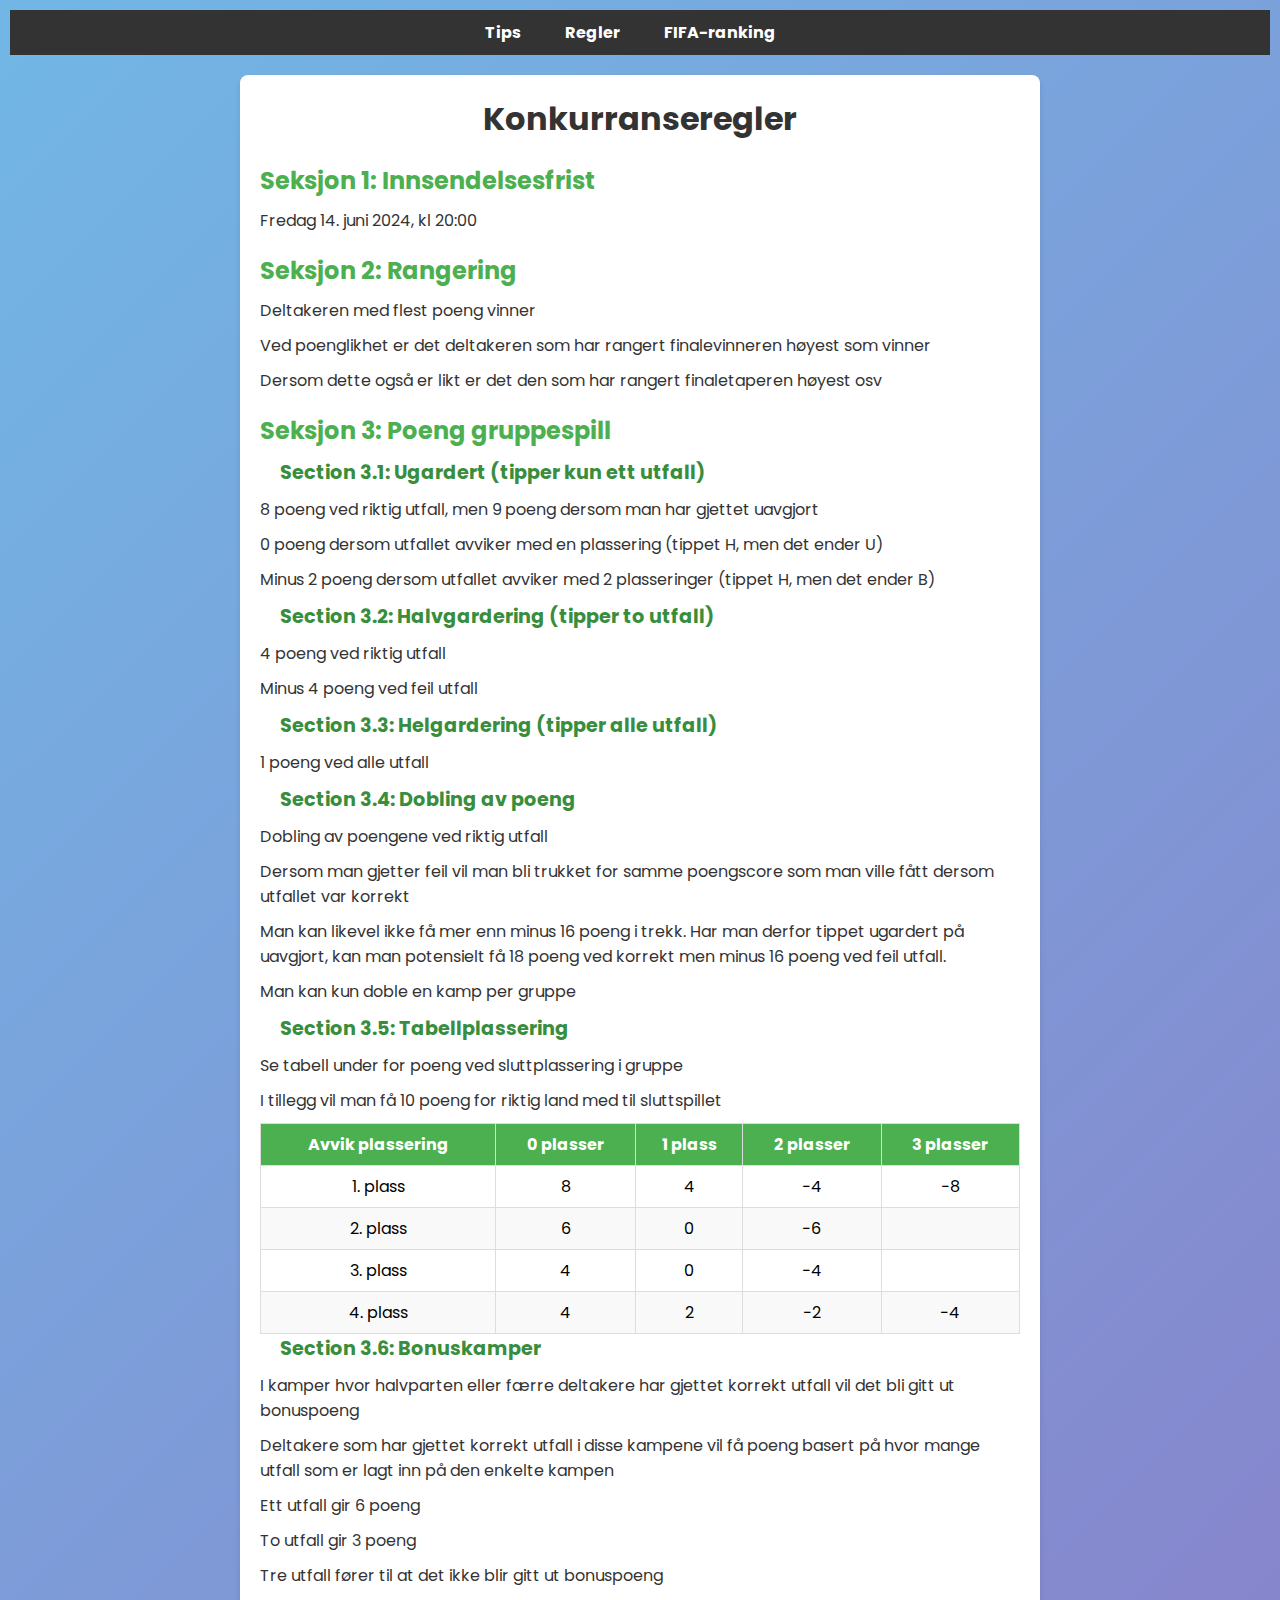
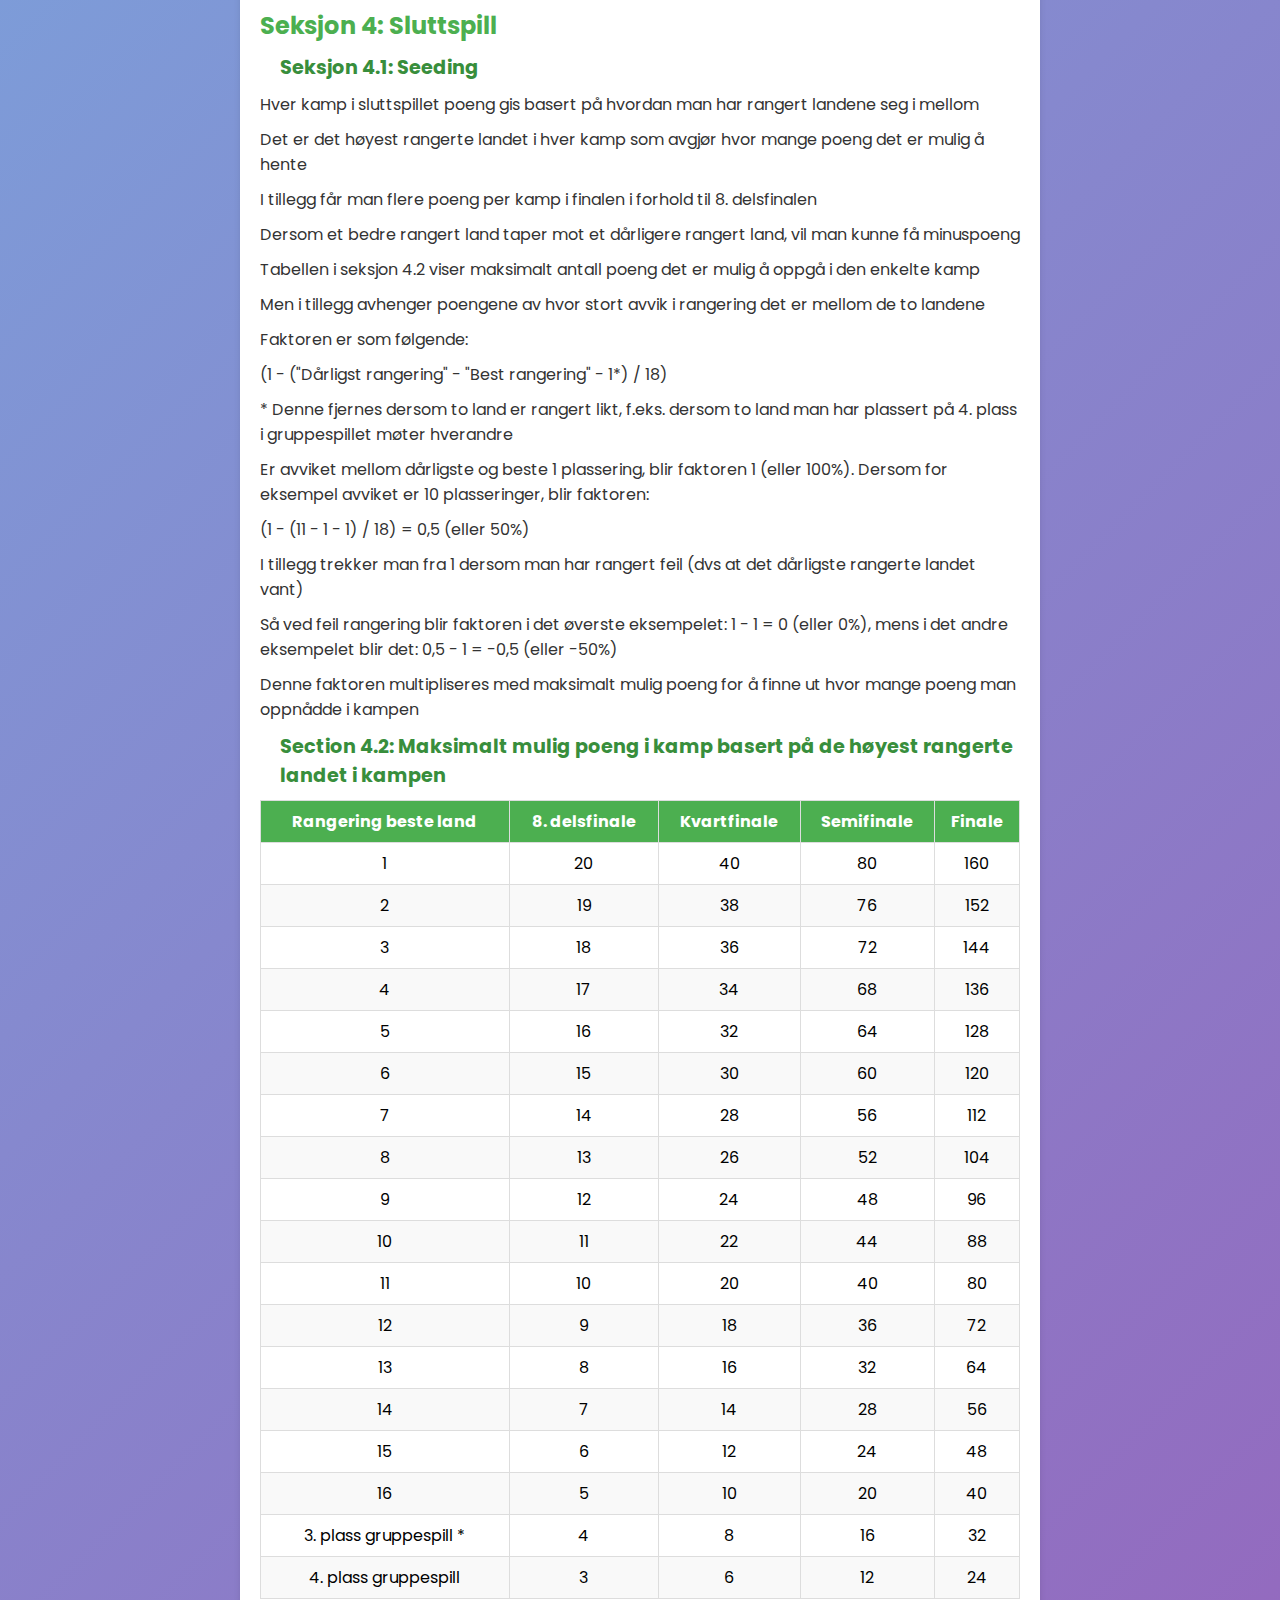
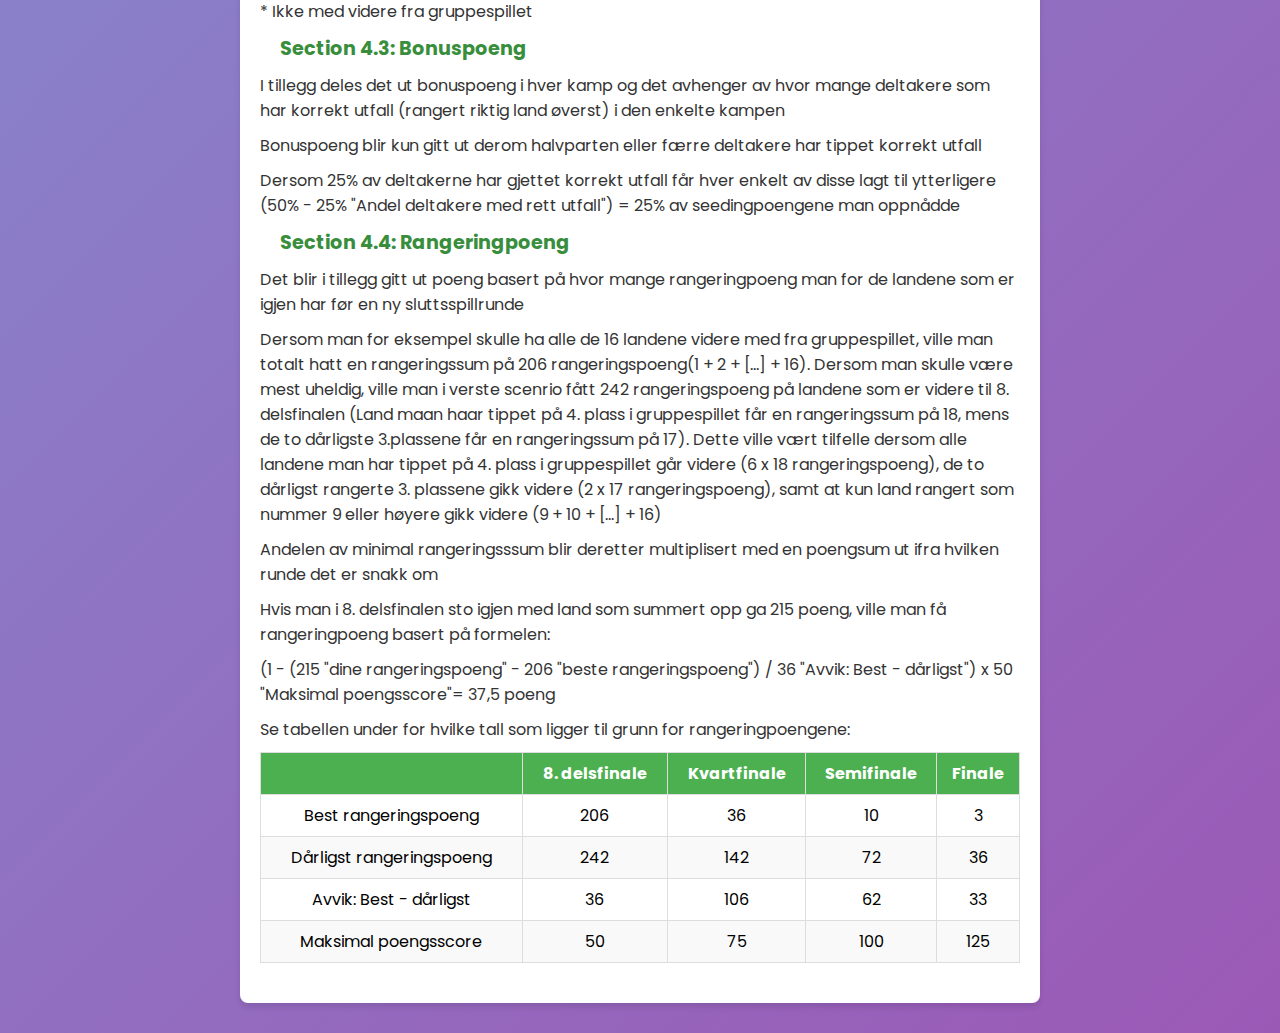
<file: regler.html>
<!DOCTYPE html>
<html lang="en">
<head>
    <meta charset="UTF-8">
    <title>Tippekonkurranse EM 2024 - regler</title>
    <meta name="viewport" content="width=device-width, initial-scale=1.0">
</head>
    <style>

        /* Add the imported font */
        @import url(https://fonts.googleapis.com/css2?family=Poppins:wght@200;300;400;500;600;700&display=swap);

        * {
            margin: 0;
            padding: 0;
            box-sizing: border-box;
            font-family: 'Poppins', sans-serif;
        }

        body {
            display: flex;
            flex-direction: column;
            min-height: 100vh;
            justify-content: center;
            align-items: center;
            padding: 10px;
            background: linear-gradient(135deg, #71b7e6, #9b59b6);
        }

        header {
            width: 100%;
            background-color: #333;
            color: #fff;
            padding: 10px 0;
        }
        nav ul {
            list-style-type: none;
            padding: 0;
            text-align: center;
        }

        nav ul li {
            display: inline;
            margin-right: 20px;
        }

        nav ul li a {
            color: white;
            text-decoration: none;
            font-weight: bold;
            padding: 5px 10px;
        }

        nav ul li a:hover {
            background-color: #555;
        }

        .container {
            max-width: 800px;
            width: 100%;
            background-color: #fff;
            padding: 20px;
            margin: 20px;
            border-radius: 8px;
            box-shadow: 0 4px 6px rgba(0, 0, 0, 0.1);
        }

        h1 {
            text-align: center;
            margin-bottom: 20px;
            color: #333;
        }

        .rules-section {
            margin-bottom: 20px;
        }

        .rules-section h2 {
            font-size: 1.5em;
            margin-bottom: 10px;
            color: #4CAF50;
        }

        .rules-section h3 {
            font-size: 1.2em;
            margin-bottom: 10px;
            color: #388E3C;
            margin-left: 20px; /* Indent subsections */
        }

        .rules-section p {
            font-size: 1em;
            margin-bottom: 10px;
            color: #333;
        }

        .rules-section table {
            width: 100%;
            border-collapse: collapse;
            margin-top: 10px;
        }

        .rules-section th, .rules-section td {
            border: 1px solid #ddd;
            padding: 8px;
            text-align: center;
        }

        .rules-section th {
            background-color: #4CAF50;
            color: white;
        }

        .rules-section tr:nth-child(even) {
            background-color: #f9f9f9;
        }
    </style>
</head>
<body>

<header>
    <nav>
        <ul>
            <li><a href="index.html">Tips</a></li>
            <li><a href="regler.html">Regler</a></li>
            <li><a href="https://inside.fifa.com/fifa-world-ranking/men" target="_blank">FIFA-ranking</a></li>
        </ul>
    </nav>
</header>

<div class="container">
    <h1>Konkurranseregler</h1>

    <div class="rules-section">
        <h2>Seksjon 1: Innsendelsesfrist</h2>
        <p>Fredag 14. juni 2024, kl 20:00</p>
    </div>

    <div class="rules-section">
        <h2>Seksjon 2: Rangering</h2>
        <p>Deltakeren med flest poeng vinner</p>
        <p>Ved poenglikhet er det deltakeren som har rangert finalevinneren høyest som vinner</p>
        <p>Dersom dette også er likt er det den som har rangert finaletaperen høyest osv</p>
    </div>

    <div class="rules-section">
        <h2>Seksjon 3: Poeng gruppespill</h2>
        <h3>Section 3.1: Ugardert (tipper kun ett utfall)</h3>
        <p>8 poeng ved riktig utfall, men 9 poeng dersom man har gjettet uavgjort</p>
        <p>0 poeng dersom utfallet avviker med en plassering (tippet H, men det ender U)</p>
        <p>Minus 2 poeng dersom utfallet avviker med 2 plasseringer (tippet H, men det ender B)</p>
        <h3>Section 3.2: Halvgardering (tipper to utfall)</h3>
        <p>4 poeng ved riktig utfall</p>
        <p>Minus 4 poeng ved feil utfall</p>
        <h3>Section 3.3: Helgardering (tipper alle utfall)</h3>
        <p>1 poeng ved alle utfall</p>
        <h3>Section 3.4: Dobling av poeng</h3>
        <p>Dobling av poengene ved riktig utfall</p>
        <p>Dersom man gjetter feil vil man bli trukket for samme poengscore som man ville fått dersom utfallet var korrekt</p>
        <p>Man kan likevel ikke få mer enn minus 16 poeng i trekk. Har man derfor tippet ugardert på uavgjort, kan man potensielt få 18 poeng ved korrekt men minus 16 poeng ved feil utfall.</p>
        <p>Man kan kun doble en kamp per gruppe</p>
        <h3>Section 3.5: Tabellplassering</h3>
        <p>Se tabell under for poeng ved sluttplassering i gruppe</p>
        <p>I tillegg vil man få 10 poeng for riktig land med til sluttspillet</p>
        <table>
            <thead>
                <tr>
                    <th>Avvik plassering</th>
                    <th>0 plasser</th>
                    <th>1 plass</th>
                    <th>2 plasser</th>
                    <th>3 plasser</th>
                </tr>
            </thead>
            <tbody>
                <tr>
                    <td>1. plass</td>
                    <td>8</td>
                    <td>4</td>
                    <td>−4</td>
                    <td>−8</td>
                </tr>
                <tr>
                    <td>2. plass</td>
                    <td>6</td>
                    <td>0</td>
                    <td>−6</td>
                    <td></td>
                </tr>
                <tr>
                    <td>3. plass</td>
                    <td>4</td>
                    <td>0</td>
                    <td>−4</td>
                    <td></td>
                </tr>
                <tr>
                    <td>4. plass</td>
                    <td>4</td>
                    <td>2</td>
                    <td>−2</td>
                    <td>−4</td>
                </tr>
            </tbody>
        </table>
    
        <h3>Section 3.6: Bonuskamper</h3>
        <p>I kamper hvor halvparten eller færre deltakere har gjettet korrekt utfall vil det bli gitt ut bonuspoeng</p>
        <p>Deltakere som har gjettet korrekt utfall i disse kampene vil få poeng basert på hvor mange utfall som er lagt inn på den enkelte kampen</p>
        <p>Ett utfall gir 6 poeng</p>
        <p>To utfall gir 3 poeng</p>
        <p>Tre utfall fører til at det ikke blir gitt ut bonuspoeng</p>
    </div>
    <div class="rules-section">
        <h2>Seksjon 4: Sluttspill</h2>
        <h3>Seksjon 4.1: Seeding</h3>
        <p>Hver kamp i sluttspillet poeng gis basert på hvordan man har rangert landene seg i mellom</p>
        <p>Det er det høyest rangerte landet i hver kamp som avgjør hvor mange poeng det er mulig å hente</p>
        <p>I tillegg får man flere poeng per kamp i finalen i forhold til 8. delsfinalen</p>
        <p>Dersom et bedre rangert land taper mot et dårligere rangert land, vil man kunne få minuspoeng</p>
        <p>Tabellen i seksjon 4.2 viser maksimalt antall poeng det er mulig å oppgå i den enkelte kamp</p>
        <p>Men i tillegg avhenger poengene av hvor stort avvik i rangering det er mellom de to landene</p>
        <p>Faktoren er som følgende:</p>
        <p>(1 - ("Dårligst rangering" - "Best rangering" - 1*) / 18)</p>
        <p class="footnote">* Denne fjernes dersom to land er rangert likt, f.eks. dersom to land man har plassert på 4. plass i gruppespillet møter hverandre</p>
        <p>Er avviket mellom dårligste og beste 1 plassering, blir faktoren 1 (eller 100%). Dersom for eksempel avviket er 10 plasseringer, blir faktoren:</p>
        <p>(1 - (11 - 1 - 1) / 18) = 0,5 (eller 50%)</p>
        <p>I tillegg trekker man fra 1 dersom man har rangert feil (dvs at det dårligste rangerte landet vant)</p>
        <p>Så ved feil rangering blir faktoren i det øverste eksempelet: 1 - 1 = 0 (eller 0%), mens i det andre eksempelet blir det: 0,5 - 1 = -0,5 (eller -50%)</p>
        <p>Denne faktoren multipliseres med maksimalt mulig poeng for å finne ut hvor mange poeng man oppnådde i kampen</p>
        <h3>Section 4.2: Maksimalt mulig poeng i kamp basert på de høyest rangerte landet i kampen</h3>

        <table>
            <thead>
                <tr>
                    <th>Rangering beste land</th>
                    <th>8. delsfinale</th>
                    <th>Kvartfinale</th>
                    <th>Semifinale</th>
                    <th>Finale</th>
                </tr>
            </thead>
            <tbody>
                <tr>
                    <td>1</td>
                    <td>20</td>
                    <td>40</td>
                    <td>80</td>
                    <td>160</td>
                </tr>
                <tr>
                    <td>2</td>
                    <td>19</td>
                    <td>38</td>
                    <td>76</td>
                    <td>152</td>
                </tr>
                <tr>
                    <td>3</td>
                    <td>18</td>
                    <td>36</td>
                    <td>72</td>
                    <td>144</td>
                </tr>
                <tr>
                    <td>4</td>
                    <td>17</td>
                    <td>34</td>
                    <td>68</td>
                    <td>136</td>
                </tr>
                <tr>
                    <td>5</td>
                    <td>16</td>
                    <td>32</td>
                    <td>64</td>
                    <td>128</td>
                </tr>
                <tr>
                    <td>6</td>
                    <td>15</td>
                    <td>30</td>
                    <td>60</td>
                    <td>120</td>
                </tr>
                <tr>
                    <td>7</td>
                    <td>14</td>
                    <td>28</td>
                    <td>56</td>
                    <td>112</td>
                </tr>
                <tr>
                    <td>8</td>
                    <td>13</td>
                    <td>26</td>
                    <td>52</td>
                    <td>104</td>
                </tr>
                <tr>
                    <td>9</td>
                    <td>12</td>
                    <td>24</td>
                    <td>48</td>
                    <td>96</td>
                </tr>
                <tr>
                    <td>10</td>
                    <td>11</td>
                    <td>22</td>
                    <td>44</td>
                    <td>88</td>
                </tr>
                <tr>
                    <td>11</td>
                    <td>10</td>
                    <td>20</td>
                    <td>40</td>
                    <td>80</td>
                </tr>
                <tr>
                    <td>12</td>
                    <td>9</td>
                    <td>18</td>
                    <td>36</td>
                    <td>72</td>
                </tr>
                <tr>
                    <td>13</td>
                    <td>8</td>
                    <td>16</td>
                    <td>32</td>
                    <td>64</td>
                </tr>
                <tr>
                    <td>14</td>
                    <td>7</td>
                    <td>14</td>
                    <td>28</td>
                    <td>56</td>
                </tr>
                <tr>
                    <td>15</td>
                    <td>6</td>
                    <td>12</td>
                    <td>24</td>
                    <td>48</td>
                </tr>
                <tr>
                    <td>16</td>
                    <td>5</td>
                    <td>10</td>
                    <td>20</td>
                    <td>40</td>
                </tr>
                <tr>
                    <td>3. plass gruppespill *</td>
                    <td>4</td>
                    <td>8</td>
                    <td>16</td>
                    <td>32</td>
                </tr>
                <tr>
                    <td>4. plass gruppespill</td>
                    <td>3</td>
                    <td>6</td>
                    <td>12</td>
                    <td>24</td>
                </tr>
            </tbody>
        </table>
        
        <p class="footnote">* Ikke med videre fra gruppespillet</p>
        <h3>Section 4.3: Bonuspoeng</h3>
        <p>I tillegg deles det ut bonuspoeng i hver kamp og det avhenger av hvor mange deltakere som har korrekt utfall (rangert riktig land øverst) i den enkelte kampen</p>
        <p>Bonuspoeng blir kun gitt ut derom halvparten eller færre deltakere har tippet korrekt utfall</p>
        <p>Dersom 25% av deltakerne har gjettet korrekt utfall får hver enkelt av disse lagt til ytterligere (50% - 25% "Andel deltakere med rett utfall") = 25% av seedingpoengene man oppnådde</p>
        <h3>Section 4.4: Rangeringpoeng</h3>
        <p>Det blir i tillegg gitt ut poeng basert på hvor mange rangeringpoeng man for de landene som er igjen har før en ny sluttsspillrunde</p>
        <p>Dersom man for eksempel skulle ha alle de 16 landene videre med fra gruppespillet, ville man totalt hatt en rangeringssum på 206 rangeringspoeng(1 + 2 + [...] + 16). Dersom man skulle være mest uheldig, ville man i verste scenrio fått 242 rangeringspoeng på landene som er videre til 8. delsfinalen (Land maan haar tippet på 4. plass i gruppespillet får en rangeringssum på 18, mens de to dårligste 3.plassene får en rangeringssum på 17). Dette ville vært tilfelle dersom alle landene man har tippet på 4. plass i gruppespillet går videre (6 x 18 rangeringspoeng), de to dårligst rangerte 3. plassene gikk videre (2 x 17 rangeringspoeng), samt at kun land rangert som nummer 9 eller høyere gikk videre (9 + 10 + [...] + 16) </p>
        <p>Andelen av minimal rangeringsssum blir deretter multiplisert med en poengsum ut ifra hvilken runde det er snakk om</p>
        <p>Hvis man i 8. delsfinalen sto igjen med land som summert opp ga 215 poeng, ville man få rangeringpoeng basert på formelen:</p>
        <p>(1 - (215 "dine rangeringspoeng" - 206 "beste rangeringspoeng") / 36 "Avvik: Best - dårligst") x 50 "Maksimal poengsscore"= 37,5 poeng</p>
        <p>Se tabellen under for hvilke tall som ligger til grunn for rangeringpoengene:</p>    
        
        <table>
            <thead>
                <tr>
                    <th></th>
                    <th>8. delsfinale</th>
                    <th>Kvartfinale</th>
                    <th>Semifinale</th>
                    <th>Finale</th>
                </tr>
            </thead>
            <tbody>
                <tr>
                    <td>Best rangeringspoeng</td>
                    <td>206</td>
                    <td>36</td>
                    <td>10</td>
                    <td>3</td>
                </tr>
                <tr>
                    <td>Dårligst rangeringspoeng</td>
                    <td>242</td>
                    <td>142</td>
                    <td>72</td>
                    <td>36</td>
                </tr>
                <tr>
                    <td>Avvik: Best - dårligst</td>
                    <td>36</td>
                    <td>106</td>
                    <td>62</td>
                    <td>33</td>
                </tr>
                <tr>
                    <td>Maksimal poengsscore</td>
                    <td>50</td>
                    <td>75</td>
                    <td>100</td>
                    <td>125</td>
                </tr>
            </tbody>
        </table>       
 
    </div>

</div>

</body>
</html>
</file>
